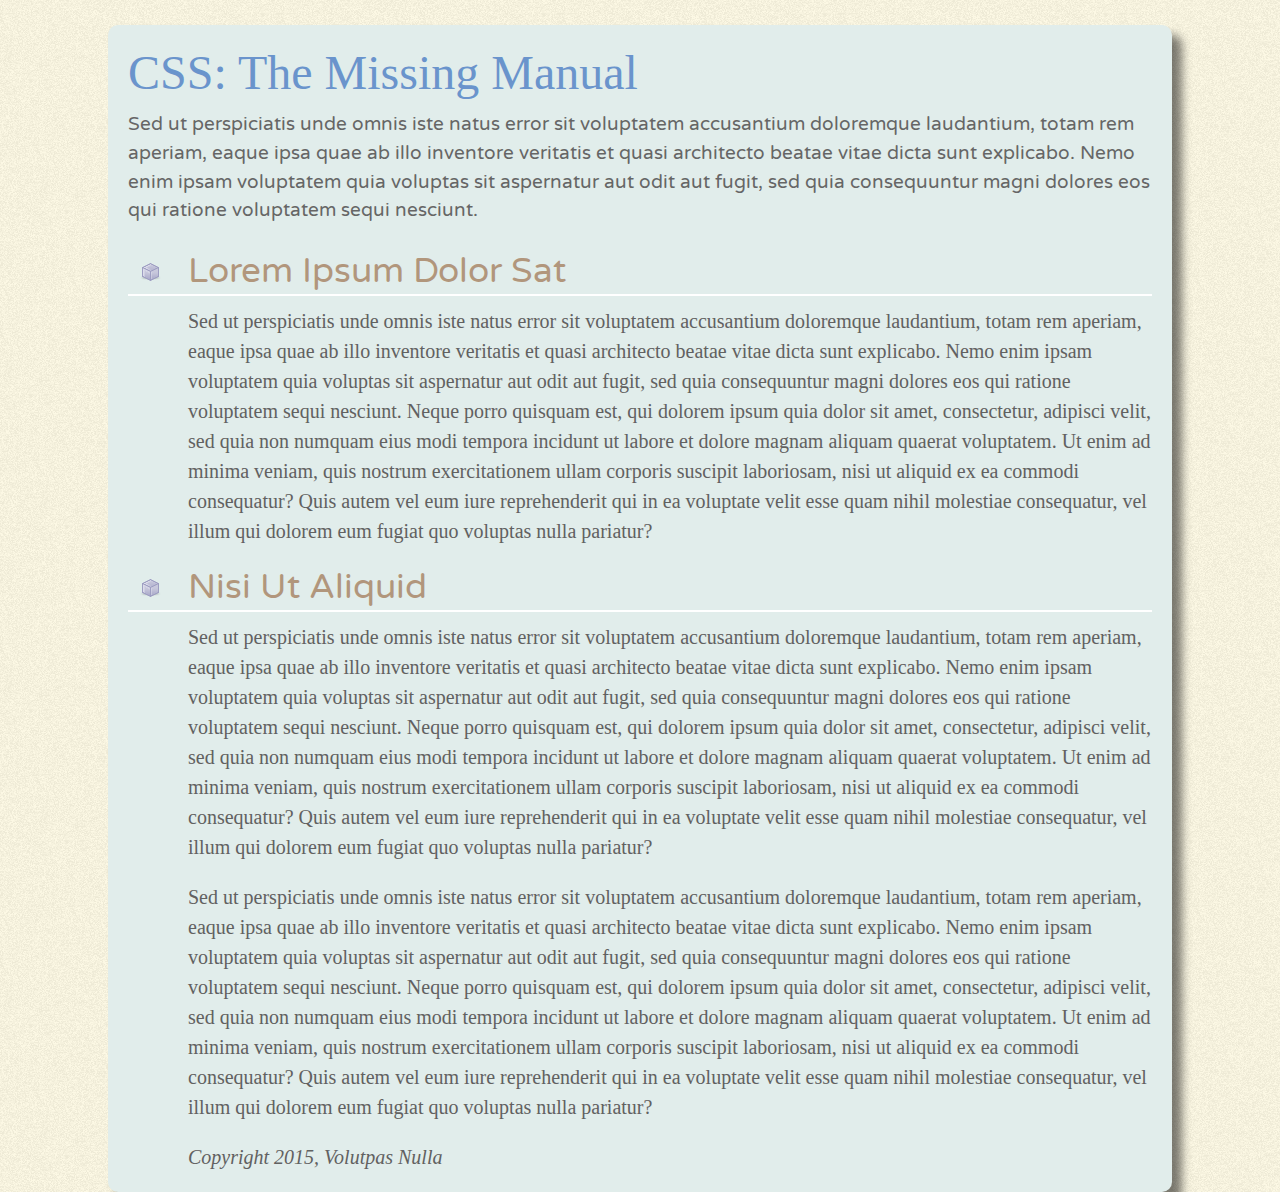
<file: chapter 2/index.html>
<!doctype html>
<html>
<head>
<meta charset="UTF-8">
<title>CSS:The Missing Manual -- Chapter 2</title>
<link rel="stylesheet" href="https://fonts.googleapis.com/css?family=Varela+Round">
<link rel="stylesheet" href="style.css">
</head>
<body>
<h1>CSS: The Missing Manual</h1>
<p class="intro">Sed ut perspiciatis unde omnis iste natus error sit voluptatem accusantium doloremque laudantium, totam rem aperiam, eaque ipsa quae ab illo inventore veritatis et quasi architecto beatae vitae dicta sunt explicabo. Nemo enim ipsam voluptatem quia voluptas sit aspernatur aut odit aut fugit, sed quia consequuntur magni dolores eos qui ratione voluptatem sequi nesciunt. </p>
<h2>Lorem Ipsum Dolor Sat</h2>
<p>Sed ut perspiciatis unde omnis iste natus error sit voluptatem accusantium doloremque laudantium, totam rem aperiam, eaque ipsa quae ab illo inventore veritatis et quasi architecto beatae vitae dicta sunt explicabo. Nemo enim ipsam voluptatem quia voluptas sit aspernatur aut odit aut fugit, sed quia consequuntur magni dolores eos qui ratione voluptatem sequi nesciunt. Neque porro quisquam est, qui dolorem ipsum quia dolor sit amet, consectetur, adipisci velit, sed quia non numquam eius modi tempora incidunt ut labore et dolore magnam aliquam quaerat voluptatem. Ut enim ad minima veniam, quis nostrum exercitationem ullam corporis suscipit laboriosam, nisi ut aliquid ex ea commodi consequatur? Quis autem vel eum iure reprehenderit qui in ea voluptate velit esse quam nihil molestiae consequatur, vel illum qui dolorem eum fugiat quo voluptas nulla pariatur?</p>
<h2>Nisi Ut Aliquid </h2>
<p>Sed ut perspiciatis unde omnis iste natus error sit voluptatem accusantium doloremque laudantium, totam rem aperiam, eaque ipsa quae ab illo inventore veritatis et quasi architecto beatae vitae dicta sunt explicabo. Nemo enim ipsam voluptatem quia voluptas sit aspernatur aut odit aut fugit, sed quia consequuntur magni dolores eos qui ratione voluptatem sequi nesciunt. Neque porro quisquam est, qui dolorem ipsum quia dolor sit amet, consectetur, adipisci velit, sed quia non numquam eius modi tempora incidunt ut labore et dolore magnam aliquam quaerat voluptatem. Ut enim ad minima veniam, quis nostrum exercitationem ullam corporis suscipit laboriosam, nisi ut aliquid ex ea commodi consequatur? Quis autem vel eum iure reprehenderit qui in ea voluptate velit esse quam nihil molestiae consequatur, vel illum qui dolorem eum fugiat quo voluptas nulla pariatur?</p>
<p>Sed ut perspiciatis unde omnis iste natus error sit voluptatem accusantium doloremque laudantium, totam rem aperiam, eaque ipsa quae ab illo inventore veritatis et quasi architecto beatae vitae dicta sunt explicabo. Nemo enim ipsam voluptatem quia voluptas sit aspernatur aut odit aut fugit, sed quia consequuntur magni dolores eos qui ratione voluptatem sequi nesciunt. Neque porro quisquam est, qui dolorem ipsum quia dolor sit amet, consectetur, adipisci velit, sed quia non numquam eius modi tempora incidunt ut labore et dolore magnam aliquam quaerat voluptatem. Ut enim ad minima veniam, quis nostrum exercitationem ullam corporis suscipit laboriosam, nisi ut aliquid ex ea commodi consequatur? Quis autem vel eum iure reprehenderit qui in ea voluptate velit esse quam nihil molestiae consequatur, vel illum qui dolorem eum fugiat quo voluptas nulla pariatur?</p>
<address>
Copyright 2015, Volutpas Nulla 
</address>
</body>
</html>
</file>
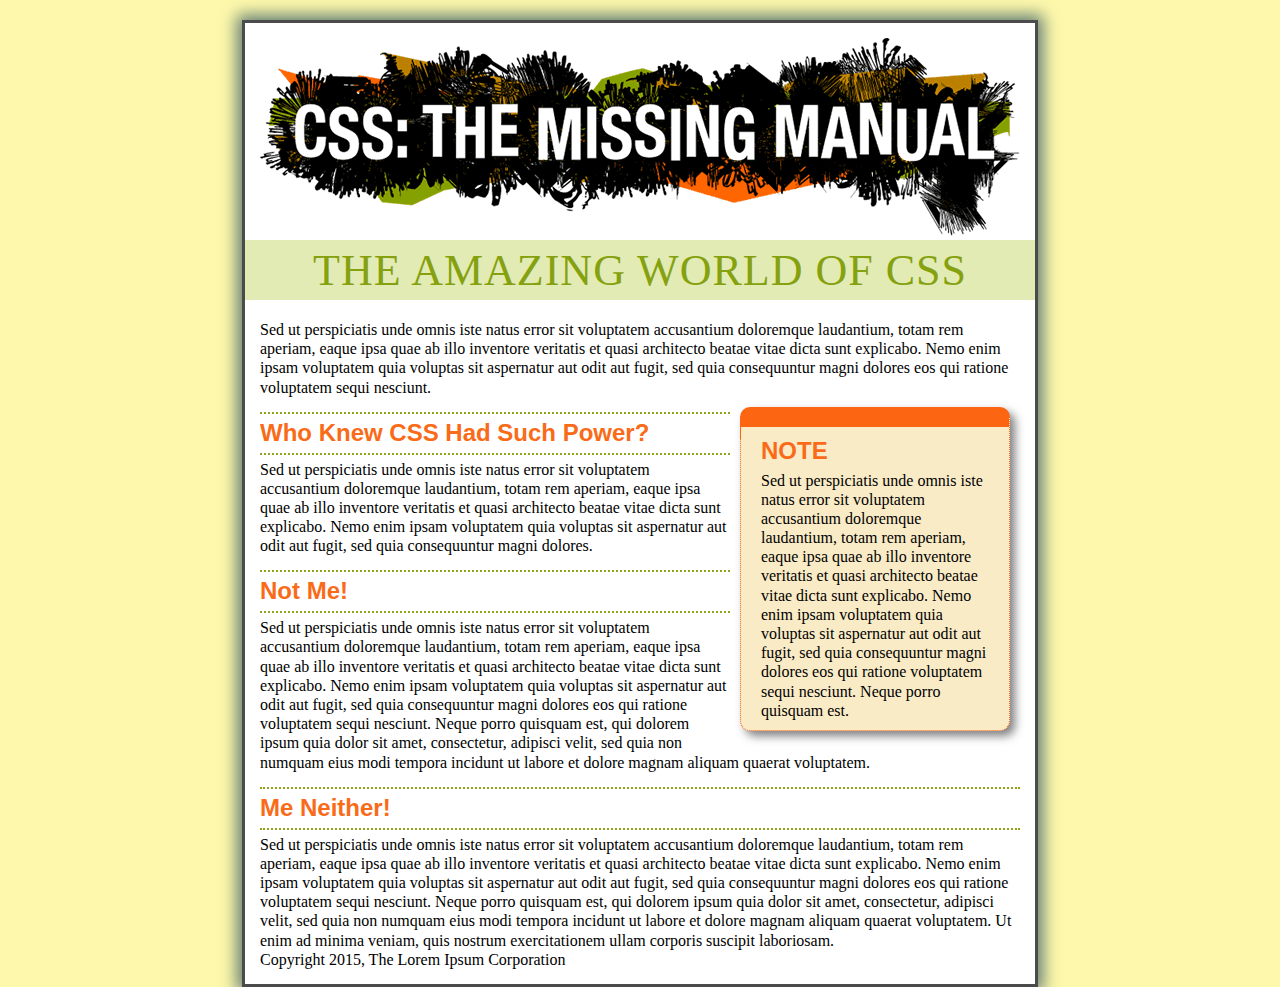
<file: chapter 7/index.html>
<!doctype html>
<html>
<head>
<meta charset="UTF-8">
<title>Margins, Padding, Borders, and Backgrounds</title>
<link rel="stylesheet" href="main.css">
</head>

<body id="article">
  <div id="banner"><img src="images/banner.png" width="760" height="198" alt="CSS: The Missing Manual">
  </div>

  <h1>The Amazing World of CSS</h1>
  <p>Sed ut perspiciatis unde omnis iste natus error sit voluptatem accusantium doloremque laudantium, totam rem aperiam, eaque ipsa quae ab illo inventore veritatis et quasi architecto beatae vitae dicta sunt explicabo. Nemo enim ipsam voluptatem quia voluptas sit aspernatur aut odit aut fugit, sed quia consequuntur magni dolores eos qui ratione voluptatem sequi nesciunt. </p> 
  <div class="sidebar">
  <h2>NOTE</h2>
  <p class="note">Sed ut perspiciatis unde omnis iste natus error sit voluptatem accusantium doloremque laudantium, totam rem aperiam, eaque ipsa quae ab illo inventore veritatis et quasi architecto beatae vitae dicta sunt explicabo. Nemo enim ipsam voluptatem quia voluptas sit aspernatur aut odit aut fugit, sed quia consequuntur magni dolores eos qui ratione voluptatem sequi nesciunt. Neque porro quisquam est.</p>
</div>
<h2>Who Knew CSS Had Such Power?</h2>
  <p>Sed ut perspiciatis unde omnis iste natus error sit voluptatem accusantium doloremque laudantium, totam rem aperiam, eaque ipsa quae ab illo inventore veritatis et quasi architecto beatae vitae dicta sunt explicabo. Nemo enim ipsam voluptatem quia voluptas sit aspernatur aut odit aut fugit, sed quia consequuntur magni dolores.</p>
<h2>Not Me!</h2>
<p>Sed ut perspiciatis unde omnis iste natus error sit voluptatem accusantium doloremque laudantium, totam rem aperiam, eaque ipsa quae ab illo inventore veritatis et quasi architecto beatae vitae dicta sunt explicabo. Nemo enim ipsam voluptatem quia voluptas sit aspernatur aut odit aut fugit, sed quia consequuntur magni dolores eos qui ratione voluptatem sequi nesciunt. Neque porro quisquam est, qui dolorem ipsum quia dolor sit amet, consectetur, adipisci velit, sed quia non numquam eius modi tempora incidunt ut labore et dolore magnam aliquam quaerat voluptatem. </p>
  <h2>Me Neither!</h2>
  <p>Sed ut perspiciatis unde omnis iste natus error sit voluptatem accusantium doloremque laudantium, totam rem aperiam, eaque ipsa quae ab illo inventore veritatis et quasi architecto beatae vitae dicta sunt explicabo. Nemo enim ipsam voluptatem quia voluptas sit aspernatur aut odit aut fugit, sed quia consequuntur magni dolores eos qui ratione voluptatem sequi nesciunt. Neque porro quisquam est, qui dolorem ipsum quia dolor sit amet, consectetur, adipisci velit, sed quia non numquam eius modi tempora incidunt ut labore et dolore magnam aliquam quaerat voluptatem. Ut enim ad minima veniam, quis nostrum exercitationem ullam corporis suscipit laboriosam.</p>
  <p>Copyright 2015, The Lorem Ipsum Corporation</p>
</body>
</html>
</file>
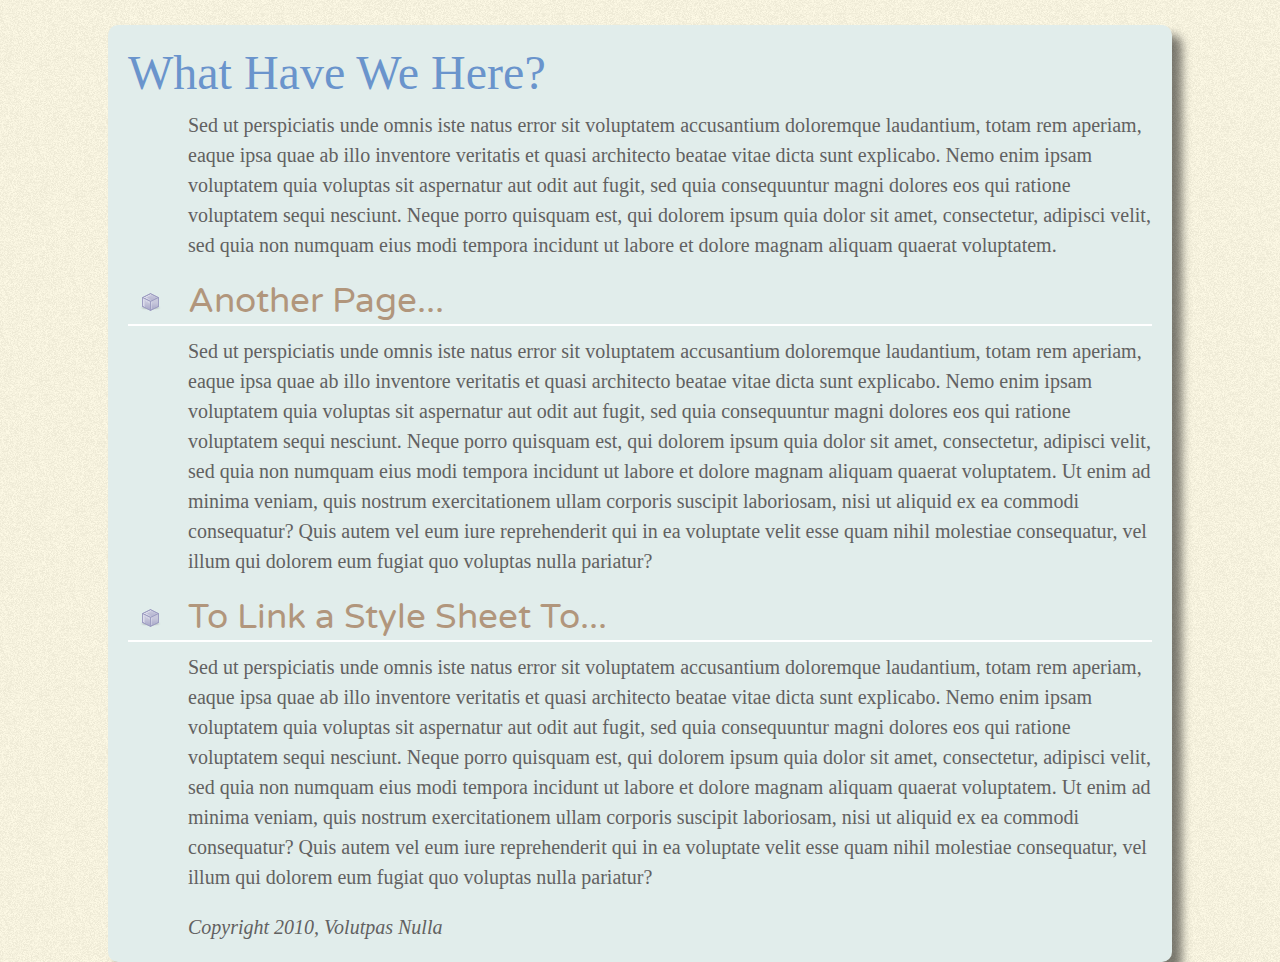
<file: chapter 2/another_page.html>
<!doctype html>
<html>
<head>
<meta charset="UTF-8">
<title>Another Page</title>
<link rel="stylesheet" href="https://fonts.googleapis.com/css?family=Varela+Round">
<link rel="stylesheet" href="style.css">
</head>
<body>
<h1>What Have We Here?</h1>
<p>Sed ut perspiciatis unde omnis iste natus error sit voluptatem accusantium doloremque laudantium, totam rem aperiam, eaque ipsa quae ab illo inventore veritatis et quasi architecto beatae vitae dicta sunt explicabo. Nemo enim ipsam voluptatem quia voluptas sit aspernatur aut odit aut fugit, sed quia consequuntur magni dolores eos qui ratione voluptatem sequi nesciunt. Neque porro quisquam est, qui dolorem ipsum quia dolor sit amet, consectetur, adipisci velit, sed quia non numquam eius modi tempora incidunt ut labore et dolore magnam aliquam quaerat voluptatem. </p>
<h2>Another Page...</h2>
<p>Sed ut perspiciatis unde omnis iste natus error sit voluptatem accusantium doloremque laudantium, totam rem aperiam, eaque ipsa quae ab illo inventore veritatis et quasi architecto beatae vitae dicta sunt explicabo. Nemo enim ipsam voluptatem quia voluptas sit aspernatur aut odit aut fugit, sed quia consequuntur magni dolores eos qui ratione voluptatem sequi nesciunt. Neque porro quisquam est, qui dolorem ipsum quia dolor sit amet, consectetur, adipisci velit, sed quia non numquam eius modi tempora incidunt ut labore et dolore magnam aliquam quaerat voluptatem. Ut enim ad minima veniam, quis nostrum exercitationem ullam corporis suscipit laboriosam, nisi ut aliquid ex ea commodi consequatur? Quis autem vel eum iure reprehenderit qui in ea voluptate velit esse quam nihil molestiae consequatur, vel illum qui dolorem eum fugiat quo voluptas nulla pariatur?</p>
<h2>To Link a Style Sheet To...</h2>
<p>Sed ut perspiciatis unde omnis iste natus error sit voluptatem accusantium doloremque laudantium, totam rem aperiam, eaque ipsa quae ab illo inventore veritatis et quasi architecto beatae vitae dicta sunt explicabo. Nemo enim ipsam voluptatem quia voluptas sit aspernatur aut odit aut fugit, sed quia consequuntur magni dolores eos qui ratione voluptatem sequi nesciunt. Neque porro quisquam est, qui dolorem ipsum quia dolor sit amet, consectetur, adipisci velit, sed quia non numquam eius modi tempora incidunt ut labore et dolore magnam aliquam quaerat voluptatem. Ut enim ad minima veniam, quis nostrum exercitationem ullam corporis suscipit laboriosam, nisi ut aliquid ex ea commodi consequatur? Quis autem vel eum iure reprehenderit qui in ea voluptate velit esse quam nihil molestiae consequatur, vel illum qui dolorem eum fugiat quo voluptas nulla pariatur?</p>
<address>
Copyright 2010, Volutpas Nulla 
</address>
</body>
</html>
</file>
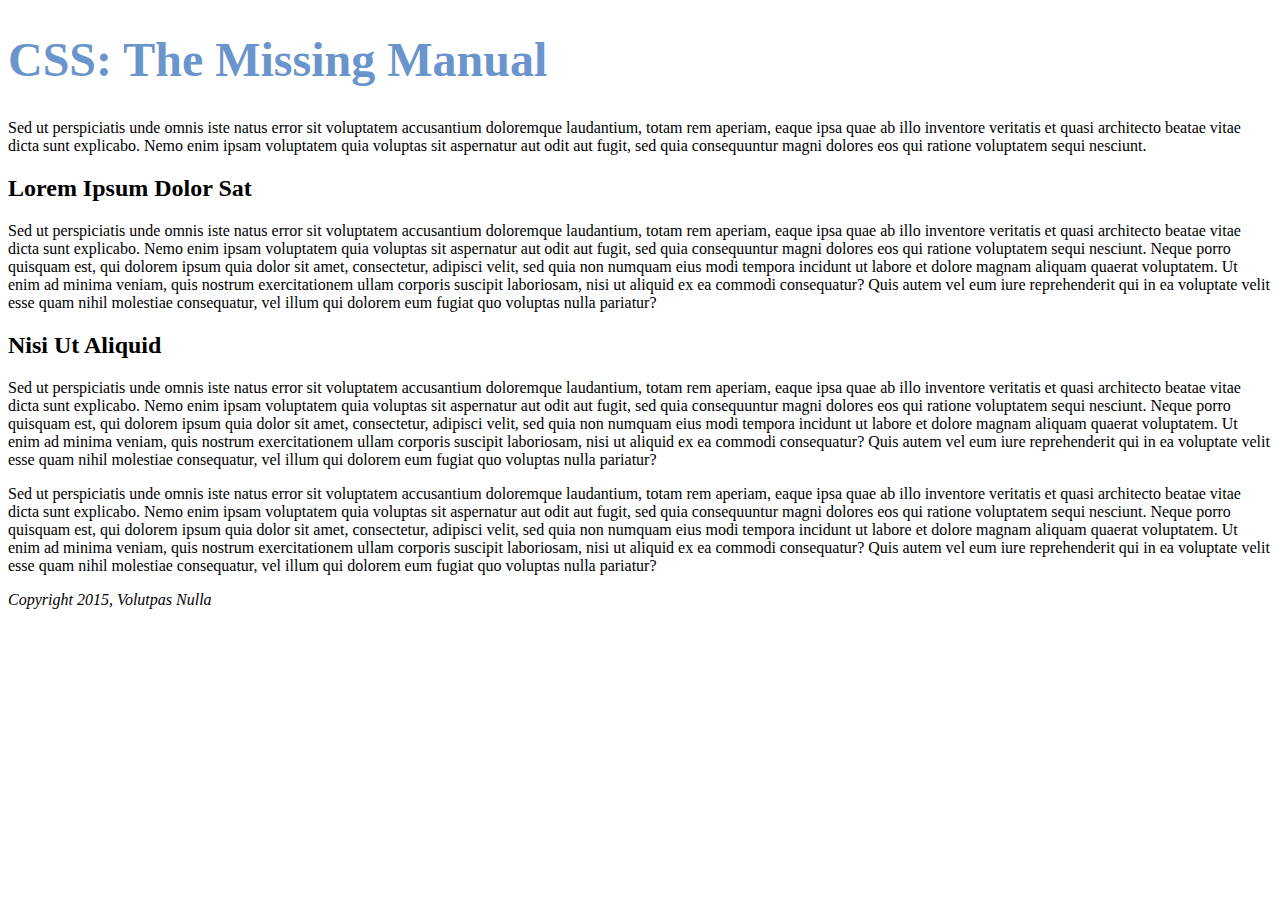
<file: chapter 2/inline-style.html>
<!doctype html>
<html>
<head>
<meta charset="UTF-8">
<title>CSS:The Missing Manual -- Chapter 2</title>
</head>
<body>
<h1 style="color:#6A94CC; font-size:3em;">CSS: The Missing Manual</h1>
<p>Sed ut perspiciatis unde omnis iste natus error sit voluptatem accusantium doloremque laudantium, totam rem aperiam, eaque ipsa quae ab illo inventore veritatis et quasi architecto beatae vitae dicta sunt explicabo. Nemo enim ipsam voluptatem quia voluptas sit aspernatur aut odit aut fugit, sed quia consequuntur magni dolores eos qui ratione voluptatem sequi nesciunt. </p>
<h2>Lorem Ipsum Dolor Sat</h2>
<p>Sed ut perspiciatis unde omnis iste natus error sit voluptatem accusantium doloremque laudantium, totam rem aperiam, eaque ipsa quae ab illo inventore veritatis et quasi architecto beatae vitae dicta sunt explicabo. Nemo enim ipsam voluptatem quia voluptas sit aspernatur aut odit aut fugit, sed quia consequuntur magni dolores eos qui ratione voluptatem sequi nesciunt. Neque porro quisquam est, qui dolorem ipsum quia dolor sit amet, consectetur, adipisci velit, sed quia non numquam eius modi tempora incidunt ut labore et dolore magnam aliquam quaerat voluptatem. Ut enim ad minima veniam, quis nostrum exercitationem ullam corporis suscipit laboriosam, nisi ut aliquid ex ea commodi consequatur? Quis autem vel eum iure reprehenderit qui in ea voluptate velit esse quam nihil molestiae consequatur, vel illum qui dolorem eum fugiat quo voluptas nulla pariatur?</p>
<h2>Nisi Ut Aliquid </h2>
<p>Sed ut perspiciatis unde omnis iste natus error sit voluptatem accusantium doloremque laudantium, totam rem aperiam, eaque ipsa quae ab illo inventore veritatis et quasi architecto beatae vitae dicta sunt explicabo. Nemo enim ipsam voluptatem quia voluptas sit aspernatur aut odit aut fugit, sed quia consequuntur magni dolores eos qui ratione voluptatem sequi nesciunt. Neque porro quisquam est, qui dolorem ipsum quia dolor sit amet, consectetur, adipisci velit, sed quia non numquam eius modi tempora incidunt ut labore et dolore magnam aliquam quaerat voluptatem. Ut enim ad minima veniam, quis nostrum exercitationem ullam corporis suscipit laboriosam, nisi ut aliquid ex ea commodi consequatur? Quis autem vel eum iure reprehenderit qui in ea voluptate velit esse quam nihil molestiae consequatur, vel illum qui dolorem eum fugiat quo voluptas nulla pariatur?</p>
<p>Sed ut perspiciatis unde omnis iste natus error sit voluptatem accusantium doloremque laudantium, totam rem aperiam, eaque ipsa quae ab illo inventore veritatis et quasi architecto beatae vitae dicta sunt explicabo. Nemo enim ipsam voluptatem quia voluptas sit aspernatur aut odit aut fugit, sed quia consequuntur magni dolores eos qui ratione voluptatem sequi nesciunt. Neque porro quisquam est, qui dolorem ipsum quia dolor sit amet, consectetur, adipisci velit, sed quia non numquam eius modi tempora incidunt ut labore et dolore magnam aliquam quaerat voluptatem. Ut enim ad minima veniam, quis nostrum exercitationem ullam corporis suscipit laboriosam, nisi ut aliquid ex ea commodi consequatur? Quis autem vel eum iure reprehenderit qui in ea voluptate velit esse quam nihil molestiae consequatur, vel illum qui dolorem eum fugiat quo voluptas nulla pariatur?</p>
<address>
Copyright 2015, Volutpas Nulla 
</address>
</body>
</html>
</file>
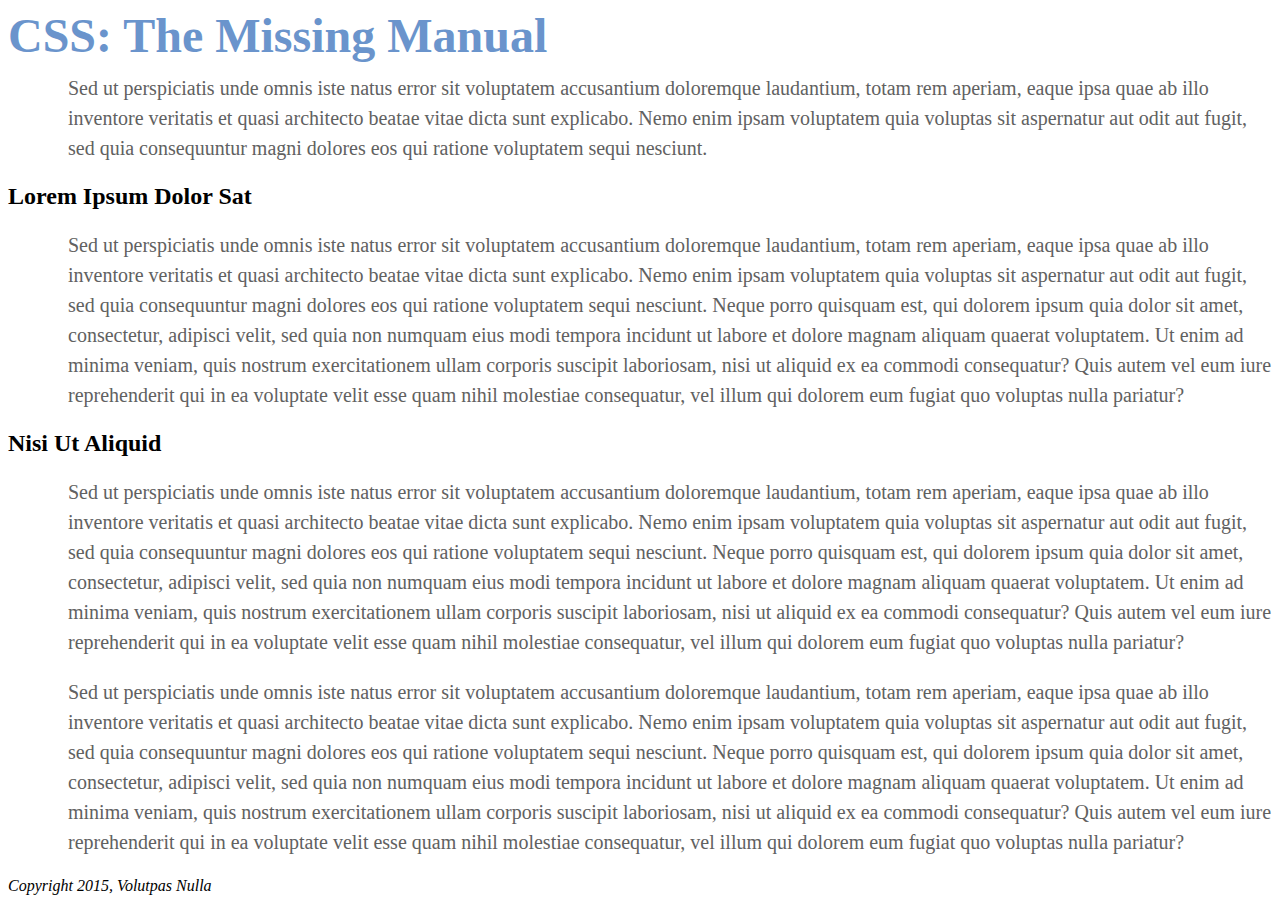
<file: chapter 2/internal-stylesheet.html>
<!doctype html>
<html>
<head>
<meta charset="UTF-8">
<title>CSS:The Missing Manual -- Chapter 2</title>
<style>
    h1{
        color:#6A94CC;
        font-size:3em;
        margin: 0;
    }
    p{
        font-size: 1.25em;
        color: #616161;
        line-height: 150%;
        margin-top: 10px;
        margin-left: 60px;
    }
</style>
</head>
<body>
<h1>CSS: The Missing Manual</h1>
<p>Sed ut perspiciatis unde omnis iste natus error sit voluptatem accusantium doloremque laudantium, totam rem aperiam, eaque ipsa quae ab illo inventore veritatis et quasi architecto beatae vitae dicta sunt explicabo. Nemo enim ipsam voluptatem quia voluptas sit aspernatur aut odit aut fugit, sed quia consequuntur magni dolores eos qui ratione voluptatem sequi nesciunt. </p>
<h2>Lorem Ipsum Dolor Sat</h2>
<p>Sed ut perspiciatis unde omnis iste natus error sit voluptatem accusantium doloremque laudantium, totam rem aperiam, eaque ipsa quae ab illo inventore veritatis et quasi architecto beatae vitae dicta sunt explicabo. Nemo enim ipsam voluptatem quia voluptas sit aspernatur aut odit aut fugit, sed quia consequuntur magni dolores eos qui ratione voluptatem sequi nesciunt. Neque porro quisquam est, qui dolorem ipsum quia dolor sit amet, consectetur, adipisci velit, sed quia non numquam eius modi tempora incidunt ut labore et dolore magnam aliquam quaerat voluptatem. Ut enim ad minima veniam, quis nostrum exercitationem ullam corporis suscipit laboriosam, nisi ut aliquid ex ea commodi consequatur? Quis autem vel eum iure reprehenderit qui in ea voluptate velit esse quam nihil molestiae consequatur, vel illum qui dolorem eum fugiat quo voluptas nulla pariatur?</p>
<h2>Nisi Ut Aliquid </h2>
<p>Sed ut perspiciatis unde omnis iste natus error sit voluptatem accusantium doloremque laudantium, totam rem aperiam, eaque ipsa quae ab illo inventore veritatis et quasi architecto beatae vitae dicta sunt explicabo. Nemo enim ipsam voluptatem quia voluptas sit aspernatur aut odit aut fugit, sed quia consequuntur magni dolores eos qui ratione voluptatem sequi nesciunt. Neque porro quisquam est, qui dolorem ipsum quia dolor sit amet, consectetur, adipisci velit, sed quia non numquam eius modi tempora incidunt ut labore et dolore magnam aliquam quaerat voluptatem. Ut enim ad minima veniam, quis nostrum exercitationem ullam corporis suscipit laboriosam, nisi ut aliquid ex ea commodi consequatur? Quis autem vel eum iure reprehenderit qui in ea voluptate velit esse quam nihil molestiae consequatur, vel illum qui dolorem eum fugiat quo voluptas nulla pariatur?</p>
<p>Sed ut perspiciatis unde omnis iste natus error sit voluptatem accusantium doloremque laudantium, totam rem aperiam, eaque ipsa quae ab illo inventore veritatis et quasi architecto beatae vitae dicta sunt explicabo. Nemo enim ipsam voluptatem quia voluptas sit aspernatur aut odit aut fugit, sed quia consequuntur magni dolores eos qui ratione voluptatem sequi nesciunt. Neque porro quisquam est, qui dolorem ipsum quia dolor sit amet, consectetur, adipisci velit, sed quia non numquam eius modi tempora incidunt ut labore et dolore magnam aliquam quaerat voluptatem. Ut enim ad minima veniam, quis nostrum exercitationem ullam corporis suscipit laboriosam, nisi ut aliquid ex ea commodi consequatur? Quis autem vel eum iure reprehenderit qui in ea voluptate velit esse quam nihil molestiae consequatur, vel illum qui dolorem eum fugiat quo voluptas nulla pariatur?</p>
<address>
Copyright 2015, Volutpas Nulla 
</address>
</body>
</html>
</file>
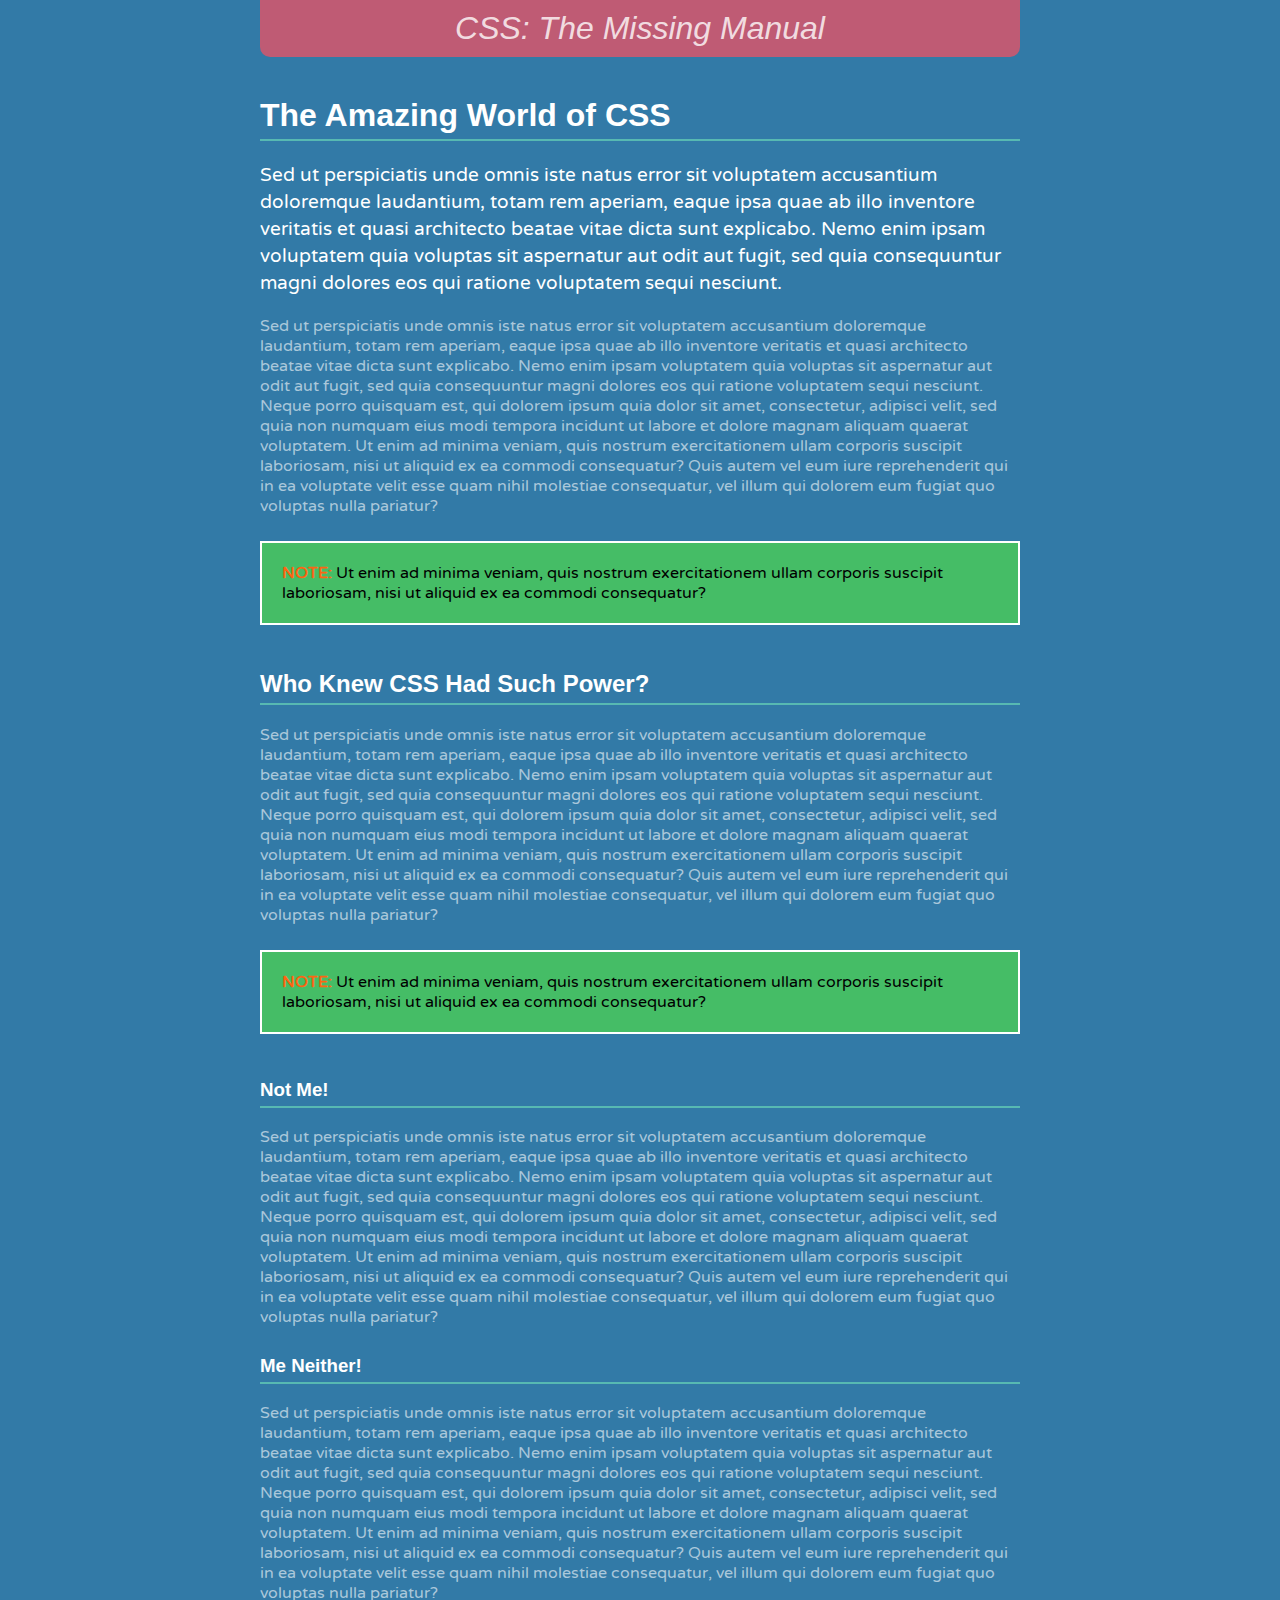
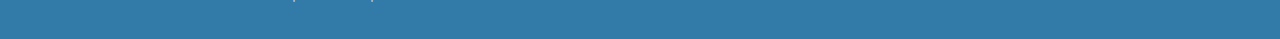
<file: chapter 3/selector_basics.html>
<!doctype html>
<html>
<head>
<meta charset="UTF-8">
<title>Selector Basics</title>
<link rel="stylesheet" href="https://fonts.googleapis.com/css?family=Varela+Round">
<style>
  body{
    background-color: rgb(50, 122, 167);
    padding: 0 20px 20px 20px;
    margin: 0;
  }
  p{
    color: rgba(255, 255, 255,.6);
    font-size: 1em;
    font-family: 'Varela Round',Arial,Helvetica,sans-serif;;
  }

  h1,h2,h3{ /*组合选择器*/
    color: rgb(255, 255, 255);
    font-family: Arial, 'Palatino Linotype', Times,serif;
    border-bottom: 2px solid rgb(87, 185, 178);
    padding-top: 10px;
    padding-bottom: 5px;
  }
  h1{
    font-size: 2em;
  }

  #logo{  /*ID选择器*/
    font-family: Baskerville,Palatino,sans-serif;
    font-size: 2em;
    color:rgba(255, 255, 255, .8);
    font-style: italic;
    text-align: center;
    margin-bottom: 30px;
    background-color: rgb(191, 91, 116);
    border-radius: 0 0 10px 10px;
    padding:10px;
  }

  .note{  /*类选择器*/
    color: black;
    border:2px solid white;
    background-color: rgb(69, 189, 102);
    margin-top: 25px;
    margin-bottom: 35px;
    padding:20px;
  }
  
  .note strong{ /*后代选择器*/
    color: #fc6512;
  }

  article{
    max-width: 760px;
    margin: 0 auto;
  }
  h1+p{
    color: rgb(255, 255, 255);
    font-size: 1.2em;
    line-height: 140%;
  }
</style>
</head>
<body>
<article>
<div id="logo">
  CSS: The Missing Manual
</div>
<h1>The Amazing World of CSS</h1>
<p>Sed ut perspiciatis unde omnis iste natus error sit voluptatem accusantium doloremque laudantium, totam rem aperiam, eaque ipsa quae ab illo inventore veritatis et quasi architecto beatae vitae dicta sunt explicabo. Nemo enim ipsam voluptatem quia voluptas sit aspernatur aut odit aut fugit, sed quia consequuntur magni dolores eos qui ratione voluptatem sequi nesciunt. </p>
<p>Sed ut perspiciatis unde omnis iste natus error sit voluptatem accusantium doloremque laudantium, totam rem aperiam, eaque ipsa quae ab illo inventore veritatis et quasi architecto beatae vitae dicta sunt explicabo. Nemo enim ipsam voluptatem quia voluptas sit aspernatur aut odit aut fugit, sed quia consequuntur magni dolores eos qui ratione voluptatem sequi nesciunt. Neque porro quisquam est, qui dolorem ipsum quia dolor sit amet, consectetur, adipisci velit, sed quia non numquam eius modi tempora incidunt ut labore et dolore magnam aliquam quaerat voluptatem. Ut enim ad minima veniam, quis nostrum exercitationem ullam corporis suscipit laboriosam, nisi ut aliquid ex ea commodi consequatur? Quis autem vel eum iure reprehenderit qui in ea voluptate velit esse quam nihil molestiae consequatur, vel illum qui dolorem eum fugiat quo voluptas nulla pariatur?</p>
<p class="note"><strong>NOTE:</strong> Ut enim ad minima veniam, quis nostrum exercitationem ullam corporis suscipit laboriosam, nisi ut aliquid ex ea commodi consequatur? </p>
<h2>Who Knew CSS Had Such Power?</h2>
<p>Sed ut perspiciatis unde omnis iste natus error sit voluptatem accusantium doloremque laudantium, totam rem aperiam, eaque ipsa quae ab illo inventore veritatis et quasi architecto beatae vitae dicta sunt explicabo. Nemo enim ipsam voluptatem quia voluptas sit aspernatur aut odit aut fugit, sed quia consequuntur magni dolores eos qui ratione voluptatem sequi nesciunt. Neque porro quisquam est, qui dolorem ipsum quia dolor sit amet, consectetur, adipisci velit, sed quia non numquam eius modi tempora incidunt ut labore et dolore magnam aliquam quaerat voluptatem. Ut enim ad minima veniam, quis nostrum exercitationem ullam corporis suscipit laboriosam, nisi ut aliquid ex ea commodi consequatur? Quis autem vel eum iure reprehenderit qui in ea voluptate velit esse quam nihil molestiae consequatur, vel illum qui dolorem eum fugiat quo voluptas nulla pariatur?</p>
<p class="note"><strong>NOTE:</strong> Ut enim ad minima veniam, quis nostrum exercitationem ullam corporis suscipit laboriosam, nisi ut aliquid ex ea commodi consequatur? </p>
<h3>Not Me!</h3>
<p>Sed ut perspiciatis unde omnis iste natus error sit voluptatem accusantium doloremque laudantium, totam rem aperiam, eaque ipsa quae ab illo inventore veritatis et quasi architecto beatae vitae dicta sunt explicabo. Nemo enim ipsam voluptatem quia voluptas sit aspernatur aut odit aut fugit, sed quia consequuntur magni dolores eos qui ratione voluptatem sequi nesciunt. Neque porro quisquam est, qui dolorem ipsum quia dolor sit amet, consectetur, adipisci velit, sed quia non numquam eius modi tempora incidunt ut labore et dolore magnam aliquam quaerat voluptatem. Ut enim ad minima veniam, quis nostrum exercitationem ullam corporis suscipit laboriosam, nisi ut aliquid ex ea commodi consequatur? Quis autem vel eum iure reprehenderit qui in ea voluptate velit esse quam nihil molestiae consequatur, vel illum qui dolorem eum fugiat quo voluptas nulla pariatur?</p>
<h3>Me Neither!</h3>
<p>Sed ut perspiciatis unde omnis iste natus error sit voluptatem accusantium doloremque laudantium, totam rem aperiam, eaque ipsa quae ab illo inventore veritatis et quasi architecto beatae vitae dicta sunt explicabo. Nemo enim ipsam voluptatem quia voluptas sit aspernatur aut odit aut fugit, sed quia consequuntur magni dolores eos qui ratione voluptatem sequi nesciunt. Neque porro quisquam est, qui dolorem ipsum quia dolor sit amet, consectetur, adipisci velit, sed quia non numquam eius modi tempora incidunt ut labore et dolore magnam aliquam quaerat voluptatem. Ut enim ad minima veniam, quis nostrum exercitationem ullam corporis suscipit laboriosam, nisi ut aliquid ex ea commodi consequatur? Quis autem vel eum iure reprehenderit qui in ea voluptate velit esse quam nihil molestiae consequatur, vel illum qui dolorem eum fugiat quo voluptas nulla pariatur?</p>
</article>
</body>
</html>
</file>
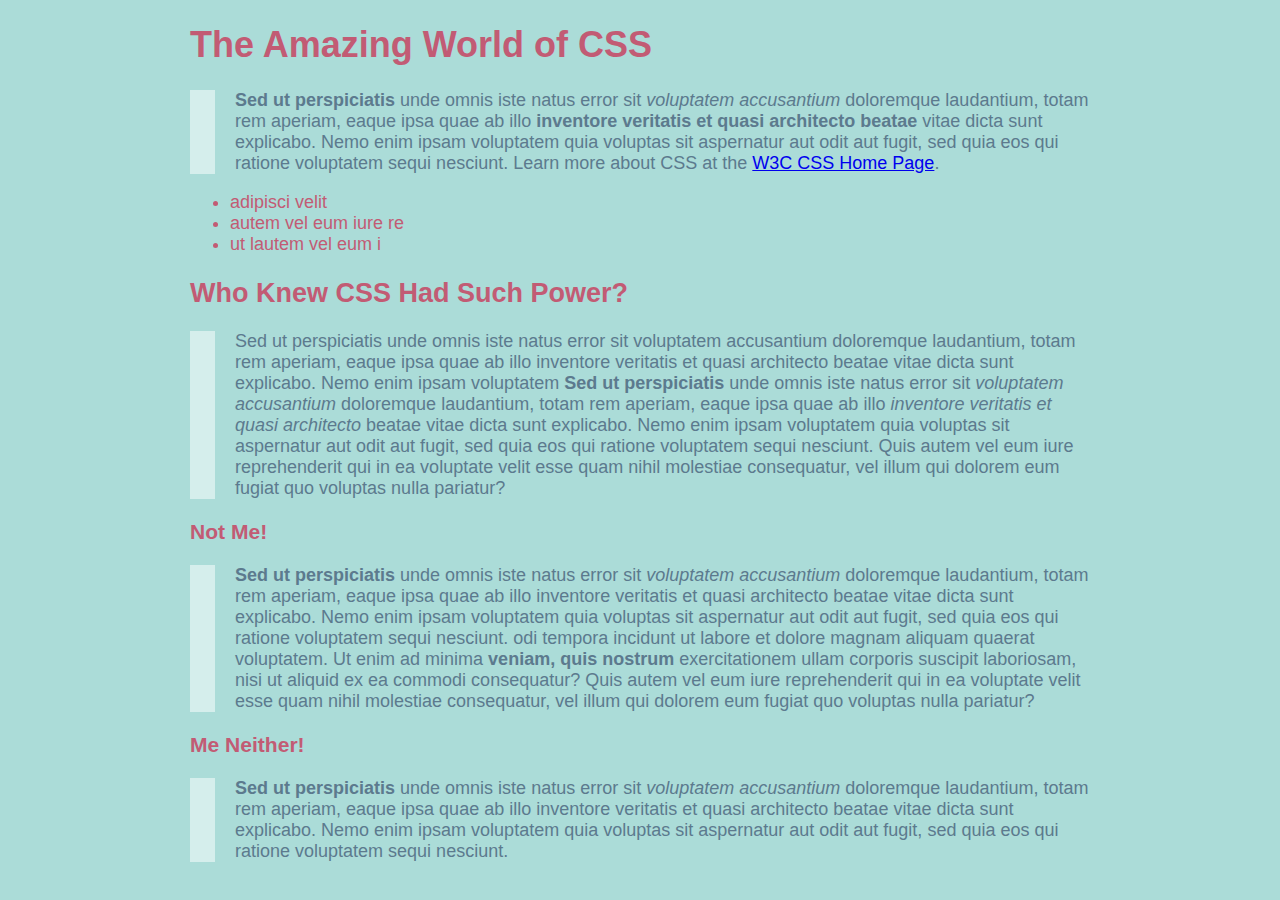
<file: chapter 4/inheritance.html>
<!doctype html>
<html>
<head>
<meta charset="UTF-8">
<title>Inheritance In Action</title>
<style>
body {
  background-color: rgba(87,185,178,.5);
}
/*以下两个属性不能被继承*/
p{
  color:rgb(92, 122, 142);
  padding-left:20px;  
  border-left: solid 25px rgba(255,255,255,.5);
}
.content{
  font-family: 'Helvetica Neue',Arial,Helvetica,sans-serif;
  font-size: 18px;
  color:rgb(194, 91, 116);
  max-width: 900px;
  margin: 0 auto;
}
</style>
</head>
<body class="content">
<div>
  <h1>The Amazing World of CSS</h1>
  <p><strong>Sed ut perspiciatis</strong> unde omnis iste natus error sit <em>voluptatem accusantium</em> doloremque laudantium, totam rem aperiam, eaque ipsa quae ab illo <strong>inventore veritatis et quasi architecto beatae</strong> vitae dicta sunt explicabo. Nemo enim ipsam voluptatem quia voluptas sit aspernatur aut odit aut fugit, sed quia  eos qui ratione voluptatem sequi nesciunt. Learn more about CSS at the <a href="http://www.w3.org/Style/CSS/">W3C CSS Home Page</a>.</p>
  <ul>
    <li>adipisci velit</li>
    <li>autem vel eum iure re</li>
    <li> ut lautem vel eum i</li>
  </ul>
  <h2>Who Knew CSS Had Such Power?</h2>
  <p>Sed ut perspiciatis unde omnis iste natus error sit voluptatem accusantium doloremque laudantium, totam rem aperiam, eaque ipsa quae ab illo inventore veritatis et quasi architecto beatae vitae dicta sunt explicabo. Nemo enim ipsam voluptatem <strong>Sed ut perspiciatis</strong> unde omnis iste natus error sit <em>voluptatem accusantium</em> doloremque laudantium, totam rem aperiam, eaque ipsa quae ab illo <em>inventore veritatis et quasi architecto</em> beatae vitae dicta sunt explicabo. Nemo enim ipsam voluptatem quia voluptas sit aspernatur aut odit aut fugit, sed quia  eos qui ratione voluptatem sequi nesciunt. Quis autem vel eum iure reprehenderit qui in ea voluptate velit esse quam nihil molestiae consequatur, vel illum qui dolorem eum fugiat quo voluptas nulla pariatur?</p>
  <h3>Not Me!</h3>
  <p><strong>Sed ut perspiciatis</strong> unde omnis iste natus error sit <em>voluptatem accusantium</em> doloremque laudantium, totam rem aperiam, eaque ipsa quae ab illo inventore veritatis et quasi architecto beatae vitae dicta sunt explicabo. Nemo enim ipsam voluptatem quia voluptas sit aspernatur aut odit aut fugit, sed quia  eos qui ratione voluptatem sequi nesciunt. odi tempora incidunt ut labore et dolore magnam aliquam quaerat voluptatem. Ut enim ad minima <strong>veniam, quis nostrum</strong> exercitationem ullam corporis suscipit laboriosam, nisi ut aliquid ex ea commodi consequatur? Quis autem vel eum iure reprehenderit qui in ea voluptate velit esse quam nihil molestiae consequatur, vel illum qui dolorem eum fugiat quo voluptas nulla pariatur?</p>
  <h3>Me Neither!</h3>
  <p><strong>Sed ut perspiciatis</strong> unde omnis iste natus error sit <em>voluptatem accusantium</em> doloremque laudantium, totam rem aperiam, eaque ipsa quae ab illo inventore veritatis et quasi architecto beatae vitae dicta sunt explicabo. Nemo enim ipsam voluptatem quia voluptas sit aspernatur aut odit aut fugit, sed quia  eos qui ratione voluptatem sequi nesciunt. </p>
</div>
</body>
</html>
</file>
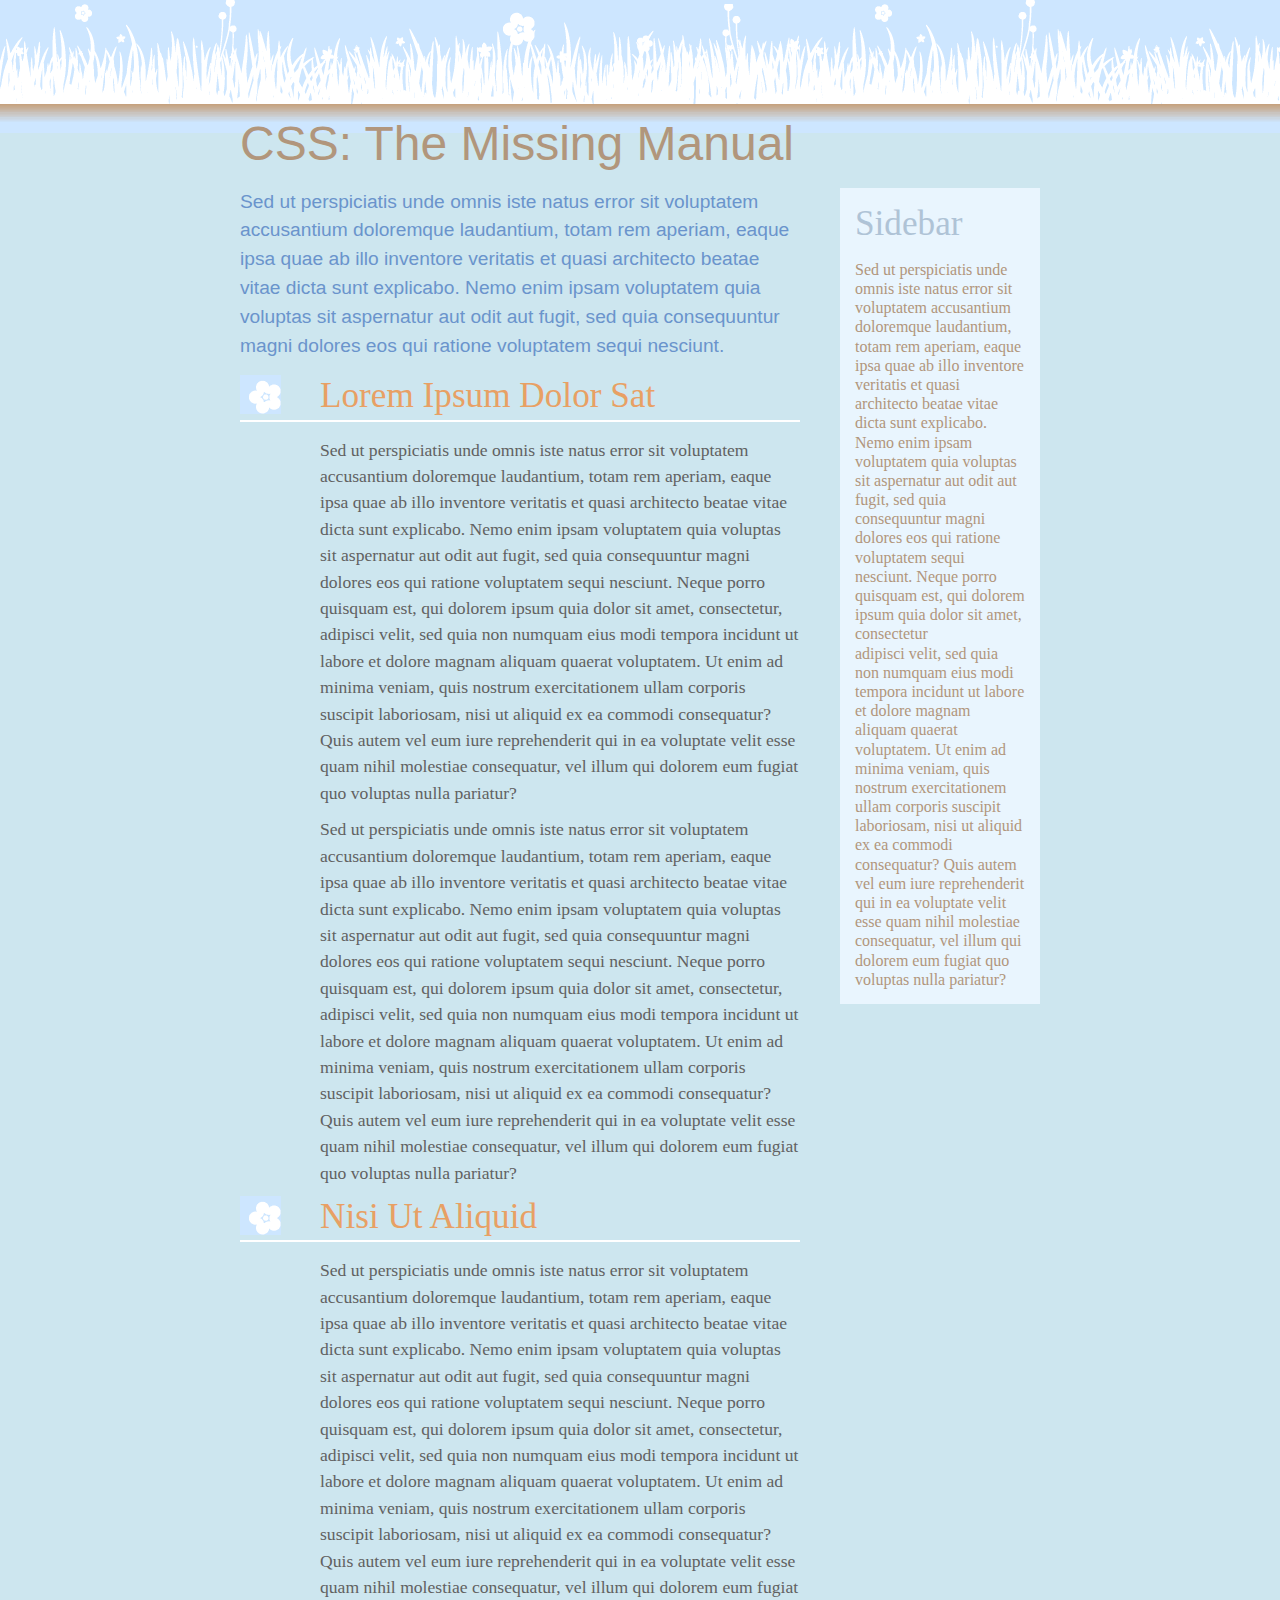
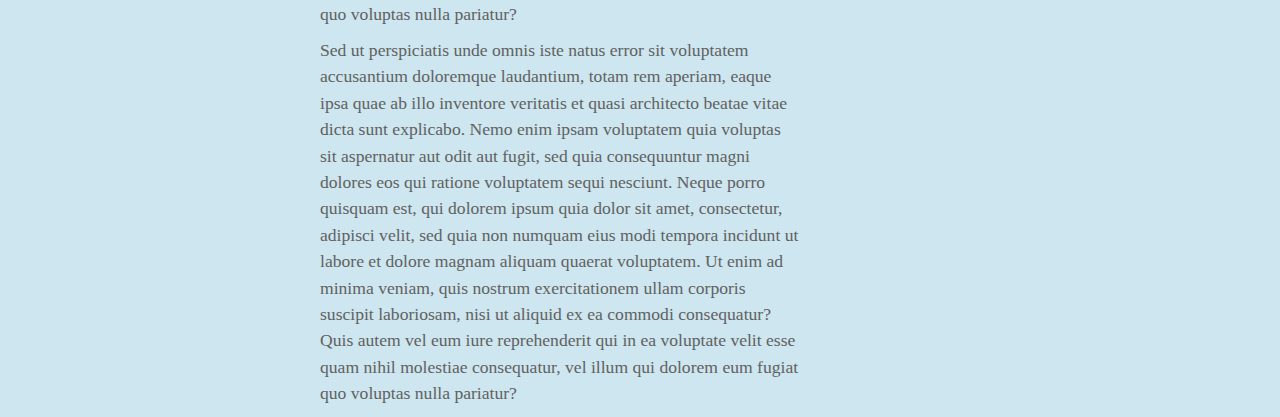
<file: chapter 5/cascade.html>
<!doctype html>
<html>
<head>
<meta charset="UTF-8">
<title>CSS:The Missing Manual -- The Cascade</title>
<link href="styles.css" rel="stylesheet">
</head>
<body>
<h1>CSS: The Missing Manual</h1>
<div class="main">
  <p class="intro">Sed ut perspiciatis unde omnis iste natus error sit voluptatem accusantium doloremque laudantium, totam rem aperiam, eaque ipsa quae ab illo inventore veritatis et quasi architecto beatae vitae dicta sunt explicabo. Nemo enim ipsam voluptatem quia voluptas sit aspernatur aut odit aut fugit, sed quia consequuntur magni dolores eos qui ratione voluptatem sequi nesciunt. </p>
  <h2>Lorem Ipsum Dolor Sat</h2>
  <p>Sed ut perspiciatis unde omnis iste natus error sit voluptatem accusantium doloremque laudantium, totam rem aperiam, eaque ipsa quae ab illo inventore veritatis et quasi architecto beatae vitae dicta sunt explicabo. Nemo enim ipsam voluptatem quia voluptas sit aspernatur aut odit aut fugit, sed quia consequuntur magni dolores eos qui ratione voluptatem sequi nesciunt. Neque porro quisquam est, qui dolorem ipsum quia dolor sit amet, consectetur, adipisci velit, sed quia non numquam eius modi tempora incidunt ut labore et dolore magnam aliquam quaerat voluptatem. Ut enim ad minima veniam, quis nostrum exercitationem ullam corporis suscipit laboriosam, nisi ut aliquid ex ea commodi consequatur? Quis autem vel eum iure reprehenderit qui in ea voluptate velit esse quam nihil molestiae consequatur, vel illum qui dolorem eum fugiat quo voluptas nulla pariatur?</p>
<p>Sed ut perspiciatis unde omnis iste natus error sit voluptatem accusantium doloremque laudantium, totam rem aperiam, eaque ipsa quae ab illo inventore veritatis et quasi architecto beatae vitae dicta sunt explicabo. Nemo enim ipsam voluptatem quia voluptas sit aspernatur aut odit aut fugit, sed quia consequuntur magni dolores eos qui ratione voluptatem sequi nesciunt. Neque porro quisquam est, qui dolorem ipsum quia dolor sit amet, consectetur, adipisci velit, sed quia non numquam eius modi tempora incidunt ut labore et dolore magnam aliquam quaerat voluptatem. Ut enim ad minima veniam, quis nostrum exercitationem ullam corporis suscipit laboriosam, nisi ut aliquid ex ea commodi consequatur? Quis autem vel eum iure reprehenderit qui in ea voluptate velit esse quam nihil molestiae consequatur, vel illum qui dolorem eum fugiat quo voluptas nulla pariatur?</p>
  <h2>Nisi Ut Aliquid </h2>
  <p>Sed ut perspiciatis unde omnis iste natus error sit voluptatem accusantium doloremque laudantium, totam rem aperiam, eaque ipsa quae ab illo inventore veritatis et quasi architecto beatae vitae dicta sunt explicabo. Nemo enim ipsam voluptatem quia voluptas sit aspernatur aut odit aut fugit, sed quia consequuntur magni dolores eos qui ratione voluptatem sequi nesciunt. Neque porro quisquam est, qui dolorem ipsum quia dolor sit amet, consectetur, adipisci velit, sed quia non numquam eius modi tempora incidunt ut labore et dolore magnam aliquam quaerat voluptatem. Ut enim ad minima veniam, quis nostrum exercitationem ullam corporis suscipit laboriosam, nisi ut aliquid ex ea commodi consequatur? Quis autem vel eum iure reprehenderit qui in ea voluptate velit esse quam nihil molestiae consequatur, vel illum qui dolorem eum fugiat quo voluptas nulla pariatur?</p>
  <p>Sed ut perspiciatis unde omnis iste natus error sit voluptatem accusantium doloremque laudantium, totam rem aperiam, eaque ipsa quae ab illo inventore veritatis et quasi architecto beatae vitae dicta sunt explicabo. Nemo enim ipsam voluptatem quia voluptas sit aspernatur aut odit aut fugit, sed quia consequuntur magni dolores eos qui ratione voluptatem sequi nesciunt. Neque porro quisquam est, qui dolorem ipsum quia dolor sit amet, consectetur, adipisci velit, sed quia non numquam eius modi tempora incidunt ut labore et dolore magnam aliquam quaerat voluptatem. Ut enim ad minima veniam, quis nostrum exercitationem ullam corporis suscipit laboriosam, nisi ut aliquid ex ea commodi consequatur? Quis autem vel eum iure reprehenderit qui in ea voluptate velit esse quam nihil molestiae consequatur, vel illum qui dolorem eum fugiat quo voluptas nulla pariatur?</p>
</div>
<div class="sidebar">
<h2>Sidebar</h2>
<p>Sed ut perspiciatis unde omnis iste natus error sit voluptatem accusantium doloremque laudantium, totam rem aperiam, eaque ipsa quae ab illo inventore veritatis et quasi architecto beatae vitae dicta sunt explicabo. Nemo enim ipsam voluptatem quia voluptas sit aspernatur aut odit aut fugit, sed quia consequuntur magni dolores eos qui ratione voluptatem sequi nesciunt. Neque porro quisquam est, qui dolorem ipsum quia dolor sit amet, consectetur</p>
<p>adipisci velit, sed quia non numquam eius modi tempora incidunt ut labore et dolore magnam aliquam quaerat voluptatem. Ut enim ad minima veniam, quis nostrum exercitationem ullam corporis suscipit laboriosam, nisi ut aliquid ex ea commodi consequatur? Quis autem vel eum iure reprehenderit qui in ea voluptate velit esse quam nihil molestiae consequatur, vel illum qui dolorem eum fugiat quo voluptas nulla pariatur?</p>
</div>
</body>
</html>
</file>
<file: chapter 2/style.css>
html{
    padding-top: 25px;
    background-image: url(images/bg_page.png);
}

body{
    width: 80%; /*设置内容区域的宽度为浏览器宽度的80%*/
    padding: 20px;
    margin: 0 auto; /*居中*/
    border-radius: 10px;    /*设置元素的外边框圆角*/
    box-shadow: 10px 10px 10px rgba(0, 0, 0, .5);   /*加一个半透明的黑色阴影*/
    background-color: #e1edeb;  /*背景颜色*/
}

h1{
    font-family: "Palatino Linotype", Baskerville,serif;
    font-weight: normal;
    color:#6A94CC;
    font-size:3em; /*在 font-size 中使用是相对于父元素的字体大小，在其他属性中使用是相对于自身的字体大小*/
    margin: 0;
}

h2{
    color: #B1967C;
    font-family: 'Varela Round','Arial Black',serif;
    font-weight: normal;
    font-size: 2.2em;
    border-bottom: 2px white solid; /*在底部画一条宽度为2px的白色实线*/
    background: url(images/head-icon.png) no-repeat 10px 10px;  /*设置背景*/
    padding: 0 0 2px 60px;
    margin: 0;
}

p,address{
    font-size: 1.25em;
    color: #616161;
    line-height: 150%;  /*行高*/
    margin-top: 10px;
    margin-left: 60px;
}

.intro{
    color:#666666;
    font-family: 'Varela Round',Helvetica,sans-serif;
    font-size: 1.2em;
    margin-left: 0;
    margin-bottom: 25px;
}
</file>
<file: chapter 7/main.css>
/* reset browser styles */
html, body, div, span, object, iframe, h1, h2, h3, h4, h5, h6, p, blockquote, pre, a, abbr, acronym, address, big, cite, code, del, dfn, em, img, ins, kbd, q, s, samp,small, strike, strong, sub, sup, tt, var, b, u, i, center, dl, dt, dd, ol, ul, li, fieldset, form, label, legend,
table, caption, tbody, tfoot, thead, tr, th, td, article, aside, canvas, details, embed, 
figure, figcaption, footer, header, hgroup, menu, nav, output, ruby, section, summary,
time, mark, audio, video {
  margin: 0;
  padding: 0;
  border: 0;
  font-size: 100%;
  vertical-align: baseline;
}
article, aside, details, figcaption, figure, footer, header, hgroup, menu, nav, section {
  display: block;
}
body {
  line-height: 1.2;
}
ol { 
  padding-left: 1.4em;
  list-style: decimal;
}
ul {
  padding-left: 1.4em;
  list-style: square;
}
table {
  border-collapse: collapse;
  border-spacing: 0;
} 
/* end reset browser styles */

html{
  background-color: rgb(253,248,171);
}

body{
  background-color: rgb(255,255,255);
  border: 3px solid rgb(75,75,75);
  box-shadow: 0 0px 15px 5px rgba(44, 82, 100, .75);
  max-width: 760px;
  margin-top: 20px;
  margin-left: auto;
  margin-right: auto;
  padding: 15px;
}
h1{
  font-size: 2.75em;
  font-family: Georgia, 'Times New Roman', Times, serif;
  font-weight: normal;
  text-align:center;
  letter-spacing: 1px;
  color: rgb(133,161,16);
  text-transform: uppercase;
  background-color: rgb(226,235,180);
  padding: 5px 15px 2px 15px;
  margin: 0 -15px 20px -15px;
}
h2{
  font-size: 1.5em;
  font-family: 'Arial Narrow',Arial, Helvetica, sans-serif;
  color: rgb(249,107,24);
  border-top: 2px dotted rgb(141,165,22);
  border-bottom: 2px dotted rgb(141, 165, 22);
  padding-top: 5px;
  padding-bottom: 5px;
  margin: 15px 0 5px 0;
  overflow: hidden;/*隐藏溢出到块外，延伸到浮动元素的边框*/
}

.sidebar{
  width: 30%;
  float: right;/*浮动，把侧边栏移到盒子的右边*/
  margin: 10px;
  background-color: rgb(250,235,199);
  padding: 10px 20px;
  border: 1px dotted rgb(252,101,18);
  border-top: 20px solid rgb(252, 101, 18);
  border-radius: 10px;
  box-shadow: 5px 5px 10px rgba(0, 0, 0, .5);
}
.sidebar h2{
  border: none;
  margin-top: 0;
  padding: 0;
}
</file>
<file: chapter 5/styles.css>
/* reset browser styles */
html, body, div, span, object, iframe, h1, h2, h3, h4, h5, h6, p, blockquote, pre, a, abbr, acronym, address, big, cite, code, del, dfn, em, img, ins, kbd, q, s, samp,small, strike, strong, sub, sup, tt, var, b, u, i, center, dl, dt, dd, ol, ul, li, fieldset, form, label, legend,
table, caption, tbody, tfoot, thead, tr, th, td, article, aside, canvas, details, embed, 
figure, figcaption, footer, header, hgroup, menu, nav, output, ruby, section, summary,
time, mark, audio, video {
	margin: 0;
	padding: 0;
	border: 0;
	font-size: 100%;
	font: inherit;
	vertical-align: baseline;
}
article, aside, details, figcaption, figure, footer, header, hgroup, menu, nav, section {
	display: block;
}
body {
	color:#B1967C;
	font-family: "Palatino Linotype",Baskerville,serif;
	padding-top: 115px;
	background: #CDE6EF url(images/bg_body.png) repeat-x;
	max-width:800px;
	margin: 0 auto;
	line-height: 1.2;
}
ol { 
	padding-left: 1.4em;
	list-style: decimal;
}
ul {
	padding-left: 1.4em
	list-style: square;
}
table {
	border-collapse: collapse;
	border-spacing: 0;
} 
/* end reset browser styles */

/* basic layout -- 2 columns */
.main {
	float: left;
	width: 70%;
}
.sidebar {
	margin-left: 75%;
	padding: 15px;
	background: #E9F5FE;
}

h1{
	font-size: 3em;
	font-family: "Arial Black",Arial,sans-serif;
	margin-bottom: 15px;
}

/*混合样式*/
h2{
	font-size: 2.2em;
	color: #AFC3D6;
	margin-bottom: 15px;
}
.main h2{
	color: #E8A064;
	border-bottom: 2px white solid;
	background: url(images/bullet_flower.png) no-repeat;
	padding: 0 0 2px 80px;
}

/*样式冲突时，特指度高的胜出
计算特指度：
1.标签选择器：1分
2.类选择器：10分
3.ID选择器；100分
后代选择器要累加
*/
.main p{
	color: #616161;
	font-family: 'Palatino Linotype',Baskerville,serif;
	font-size: 1.1em;
	line-height: 150%;
	margin-bottom: 10px;
	margin-left: 80px;
}

p.intro{
	color: #6A94CC;
	font-family: Arial, Helvetica, sans-serif;
	font-size: 1.2em;
	margin-left: 0;
	margin-bottom: 15px;
}
</file>
